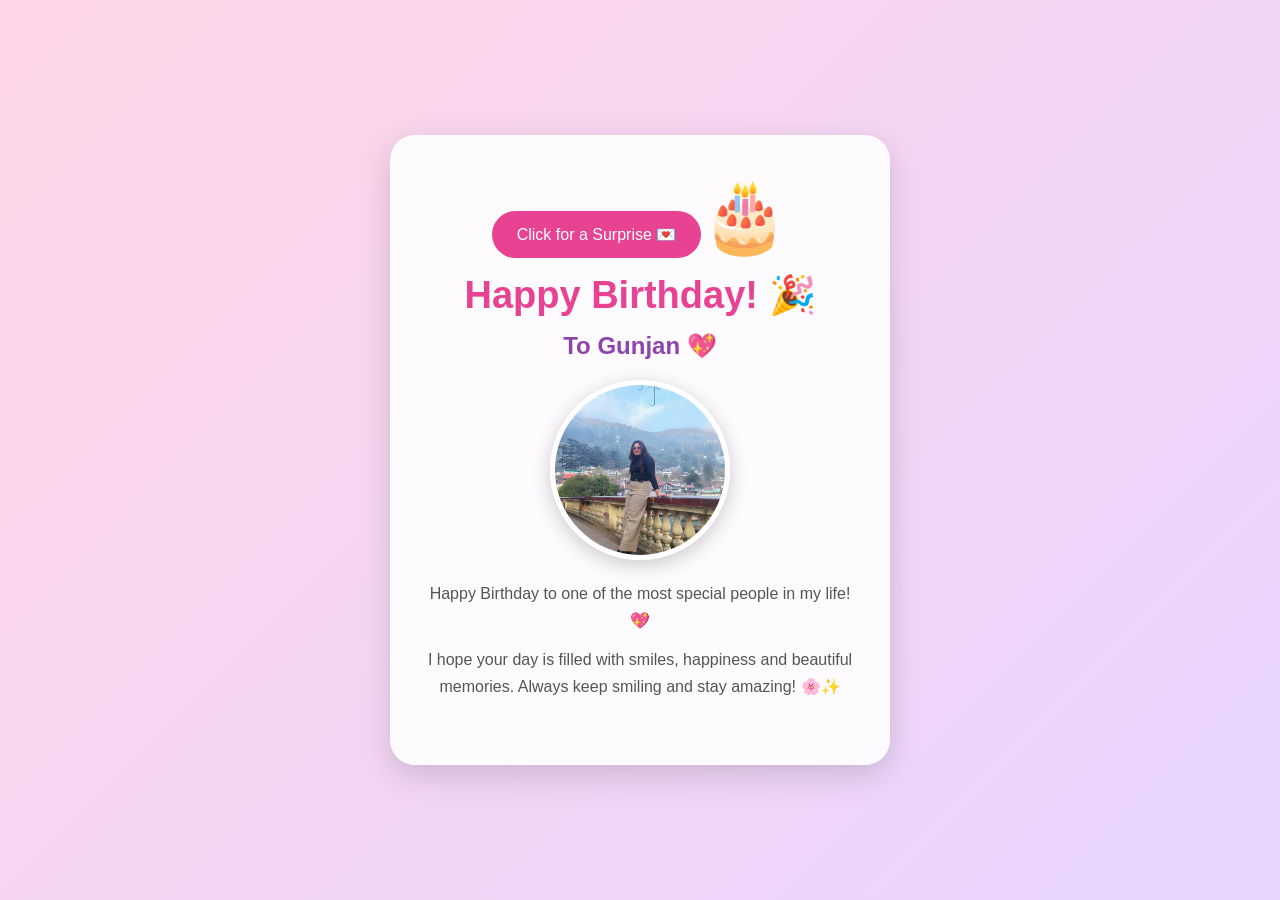
<file: index.html>
<!DOCTYPE html>
<html lang="en">
<head>
    <meta charset="UTF-8">
    <meta name="viewport" content="width=device-width, initial-scale=1.0">
    <title>Happy Birthday 🎂</title>
    <link rel="stylesheet" href="style.css">
</head>

<body>

    <div class="container">
        

        <div class="card">

            <div class="emoji">   <button class=" surprise-btn" onclick="window.location.href='surprise.html'">
    Click for a Surprise 💌
</button>🎂</div>

            <h1>Happy Birthday! 🎉</h1>

            <h2>To Gunjan 💖
                
            </h2>
            <img src="photos/photo1.jpeg" alt="Birthday Girl" class="friend-photo">

            <p>
               Happy Birthday to one of the most special people in my life!💖
            </p>

            <p>
              I hope your day is filled with smiles, happiness and
    beautiful memories. Always keep smiling and stay amazing! 🌸✨
            </p>
        <div id="surprise"></div>

        </div>

    </div>

    <script src="script.js"></script>

</body>
</html>
</file>
<file: style.css>
* {
    margin: 0;
    padding: 0;
    box-sizing: border-box;
}

body {
    min-height: 100vh;
    font-family: Arial, sans-serif;
    background: linear-gradient(135deg, #ffd6e7, #e8d5ff);
    display: flex;
    justify-content: center;
    align-items: center;
    overflow: auto;
    margin: 0;
}

.container {
    width: 100%;
    padding: 20px;
}

.card {
    max-width: 500px;
    margin: auto;
    padding: 40px 30px;
    text-align: center;
    background: rgba(255, 255, 255, 0.9);
    border-radius: 25px;
    box-shadow: 0 10px 30px rgba(0,0,0,0.15);
}

.emoji {
    font-size: 70px;
    animation: bounce 1.5s infinite;
}

h1 {
    margin: 15px 0;
    color: #e84393;
    font-size: 38px;
}

h2 {
    color: #8e44ad;
    margin-bottom: 20px;
}

p {
    color: #555;
    line-height: 1.7;
    margin: 12px 0;
}

button {
    margin-top: 20px;
    padding: 14px 25px;
    border: none;
    border-radius: 30px;
    background: #e84393;
    color: white;
    font-size: 16px;
    cursor: pointer;
    transition: 0.3s;
}

button:hover {
    transform: scale(1.08);
}

#surprise {
    margin-top: 25px;
    color: #e84393;
    font-size: 20px;
    font-weight: bold;
}

@keyframes bounce {
    0%, 100% {
        transform: translateY(0);
    }

    50% {
        transform: translateY(-15px);
    }
}
.friend-photo {
    width: 180px;
    height: 180px;
    object-fit: cover;
    border-radius: 50%;
    margin: 20px auto;
    display: block;
    border: 5px solid white;
    box-shadow: 0 5px 20px rgba(0, 0, 0, 0.2);
}
</file>
